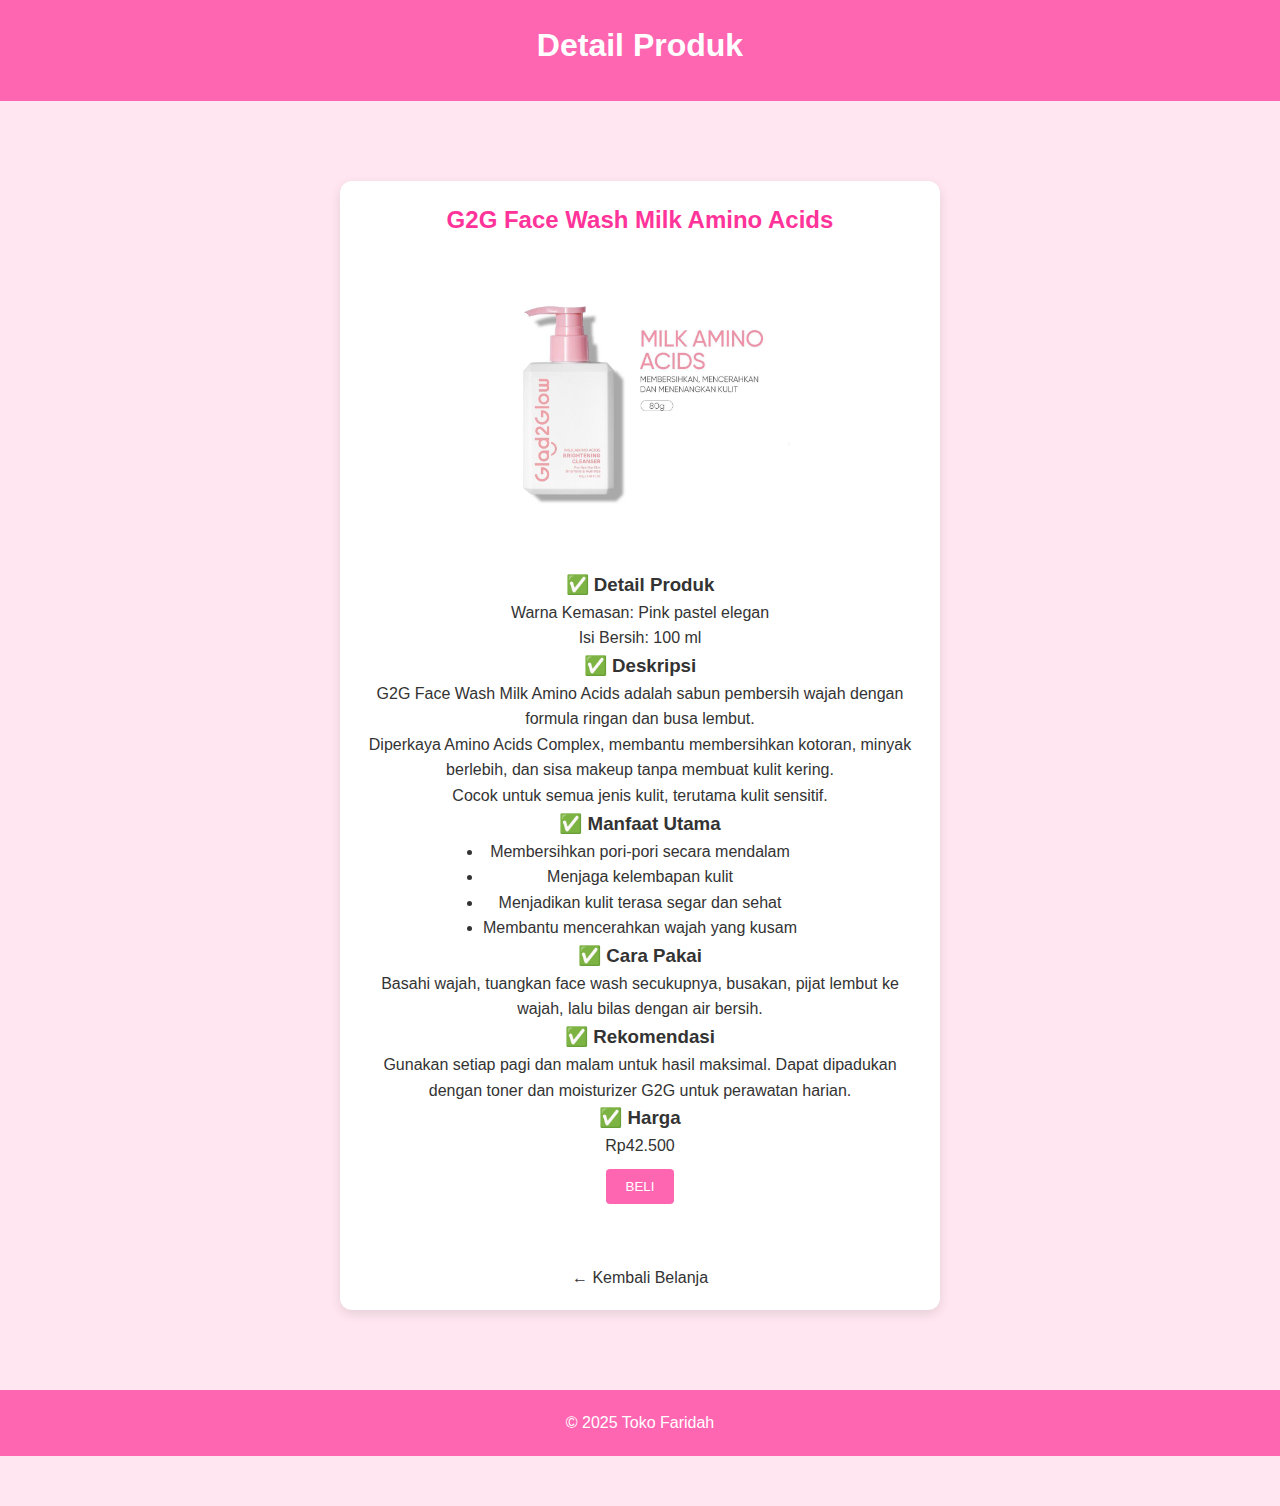
<file: produk/produk1.html>
<!DOCTYPE html>
<html lang="id">
<head>
  <meta charset="UTF-8" />
  <meta name="viewport" content="width=device-width, initial-scale=1.0"/>
  <title>Detail Produk - G2G Face Wash Milk Amino Acids</title>
  <link rel="stylesheet" href="../css/style.css">
</head>
<body>

  <header>
    <h1>Detail Produk</h1>
    <nav>
      <a href="../index.html#produk"></a>
    </nav>
  </header>

  <main>
    <section class="detail-produk">
      <h2>G2G Face Wash Milk Amino Acids</h2>
      <img src="../images/produk1.jpg" alt="G2G Face Wash" style="width:300px;">

      <h3>✅ Detail Produk</h3>
      <p> Warna Kemasan: Pink pastel elegan</p>
      <p> Isi Bersih: 100 ml</p>
       <h3>✅ Deskripsi</h3>
      <p>G2G Face Wash Milk Amino Acids adalah sabun pembersih wajah dengan formula ringan dan busa lembut.</p>
       <p> Diperkaya Amino Acids Complex, membantu membersihkan kotoran, minyak berlebih, dan sisa makeup tanpa membuat kulit kering.</p>
       <p>Cocok untuk semua jenis kulit, terutama kulit sensitif.</p>
      <h3>✅ Manfaat Utama</h3>
      <ul>
        <li>Membersihkan pori-pori secara mendalam</li>
        <li>Menjaga kelembapan kulit</li>
        <li>Menjadikan kulit terasa segar dan sehat</li>
        <li>Membantu mencerahkan wajah yang kusam</li>
      </ul>

      <h3>✅ Cara Pakai</h3>
      <p>Basahi wajah, tuangkan face wash secukupnya, busakan, pijat lembut ke wajah, lalu bilas dengan air bersih.</p>

      <h3>✅ Rekomendasi</h3>
      <p>Gunakan setiap pagi dan malam untuk hasil maksimal. Dapat dipadukan dengan toner dan moisturizer G2G untuk perawatan harian.

</p>

      <h3>✅ Harga</h3>
      <p>Rp42.500</p>

      <!-- ✅ Tombol Tambahkan ke Keranjang -->
      <button class ="btn-beli" onclick="tambahKeKeranjang('G2G Face Wash Milk Amino Acids', 42500)">BELI</button>

      <br><br>
      <a href="../index.html#produk" class="detail-link">← Kembali Belanja</a>
    </section>
  </main>

  <footer>
    <p>&copy; 2025 Toko Faridah</p>
  </footer>

  <!-- ✅ Link ke script.js utama -->
  <script src="../js/script.js"></script>
</body>
</html>
</file>
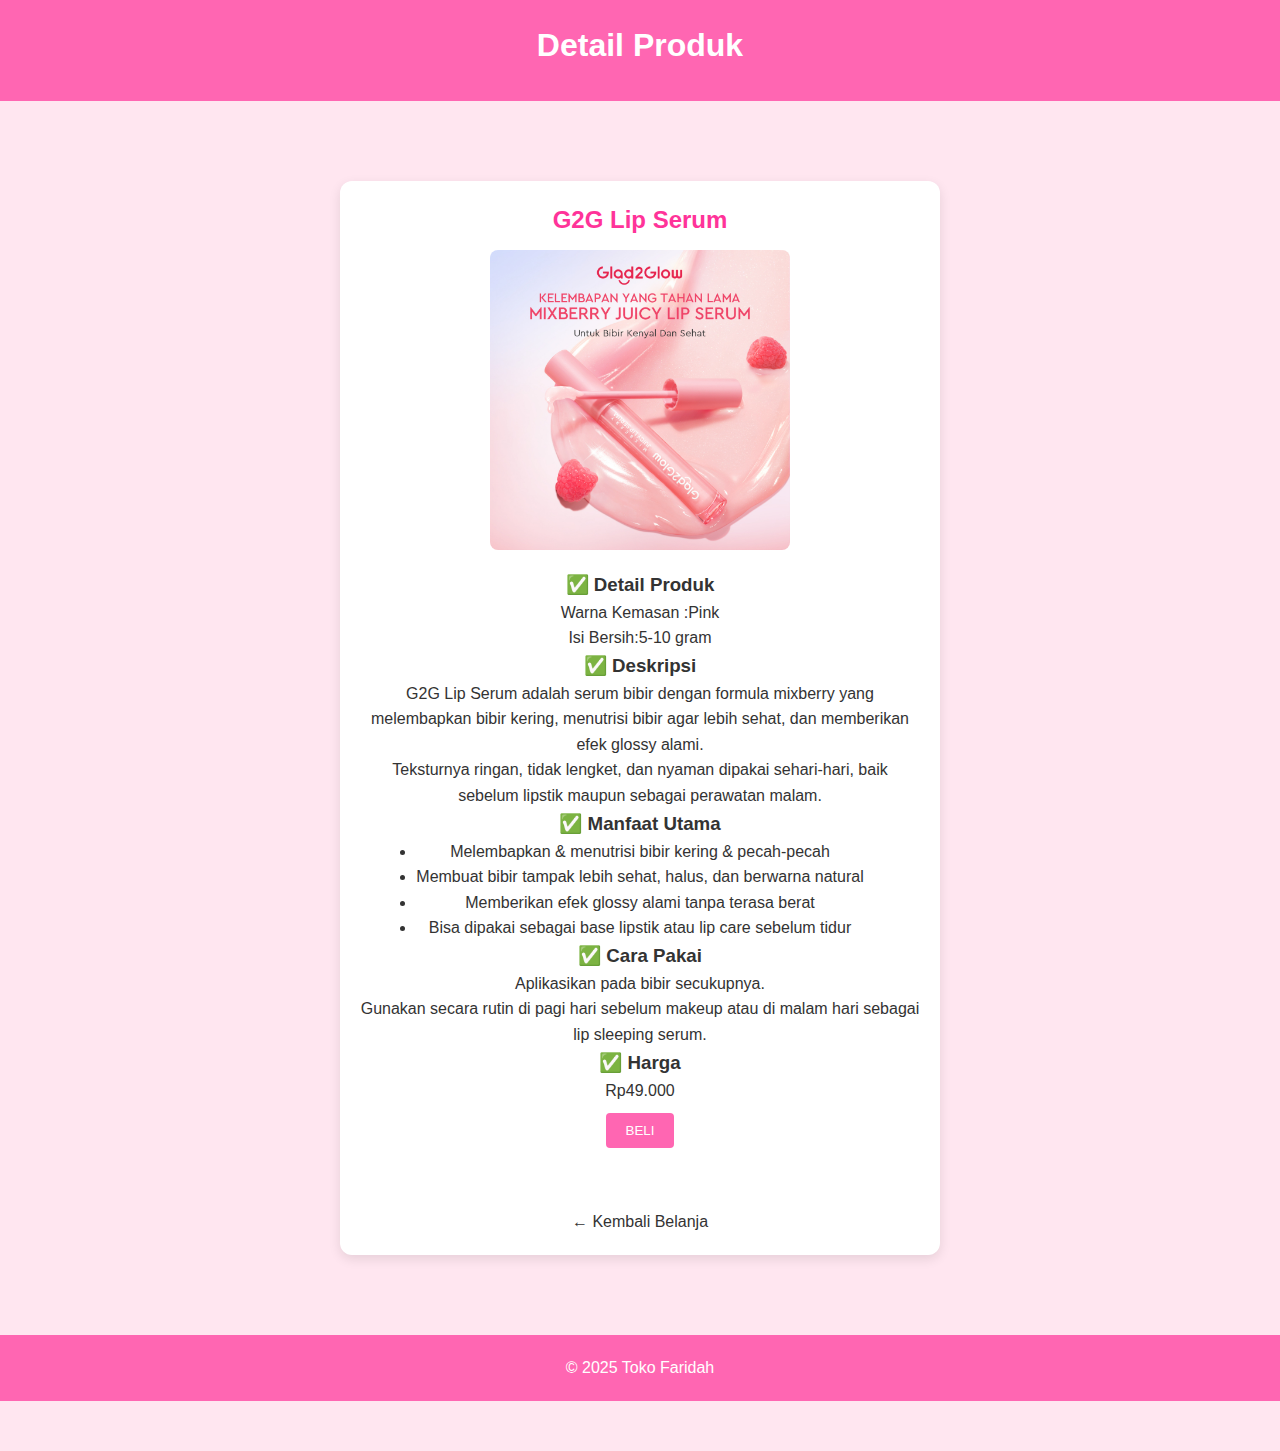
<file: produk/produk10.html>
<!DOCTYPE html>
<html lang="id">
<head>
  <meta charset="UTF-8" />
  <meta name="viewport" content="width=device-width, initial-scale=1.0"/>
  <title>Detail Produk - G2G Face Wash Milk Amino Acids</title>
  <link rel="stylesheet" href="../css/style.css">
</head>
<body>

  <header>
    <h1>Detail Produk</h1>
    <nav>
      <a href="../index.html#produk"></a>
    </nav>
  </header>

  <main>
    <section class="detail-produk">
      <h2>G2G Lip Serum</h2>
      <img src="../images/produk10.jpg" alt="G2G Lip Serum" style="width:300px;">

       <h3>✅ Detail Produk</h3>
       <p>Warna Kemasan :Pink</p>
      <p> Isi Bersih:5-10 gram</p>
       <h3>✅ Deskripsi</h3>
      <p>G2G Lip Serum adalah serum bibir dengan formula mixberry yang melembapkan bibir kering, menutrisi bibir agar lebih sehat, dan memberikan efek glossy alami.</p>
      <p>Teksturnya ringan, tidak lengket, dan nyaman dipakai sehari-hari, baik sebelum lipstik maupun sebagai perawatan malam.</p>
      </p>
       <h3>✅ Manfaat Utama</h3>
      <ul>
      <li>Melembapkan & menutrisi bibir kering & pecah-pecah</li>
      <li>Membuat bibir tampak lebih sehat, halus, dan berwarna natural</li>
      <li>Memberikan efek glossy alami tanpa terasa berat</li>
      <li>Bisa dipakai sebagai base lipstik atau lip care sebelum tidur</li>
      </ul>

       <h3>✅ Cara Pakai</h3>
      <p>Aplikasikan pada bibir secukupnya.</p>
      <p>Gunakan secara rutin di pagi hari sebelum makeup atau di malam hari sebagai lip sleeping serum.</p>
      </p>

       <h3>✅ Harga</h3>
      <p>Rp49.000</p>

      <!-- ✅ Tombol Tambahkan ke Keranjang -->
      <button onclick="tambahKeKeranjang('G2G Lip Serum', 49000)">BELI</button>

      <br><br>
      <a href="../index.html#produk" class="detail-link">← Kembali Belanja</a>
    </section>
  </main>

  <footer>
    <p>&copy; 2025 Toko Faridah</p>
  </footer>

  <!-- ✅ Link ke script.js utama -->
  <script src="../js/script.js"></script>
</body>
</html>
</file>
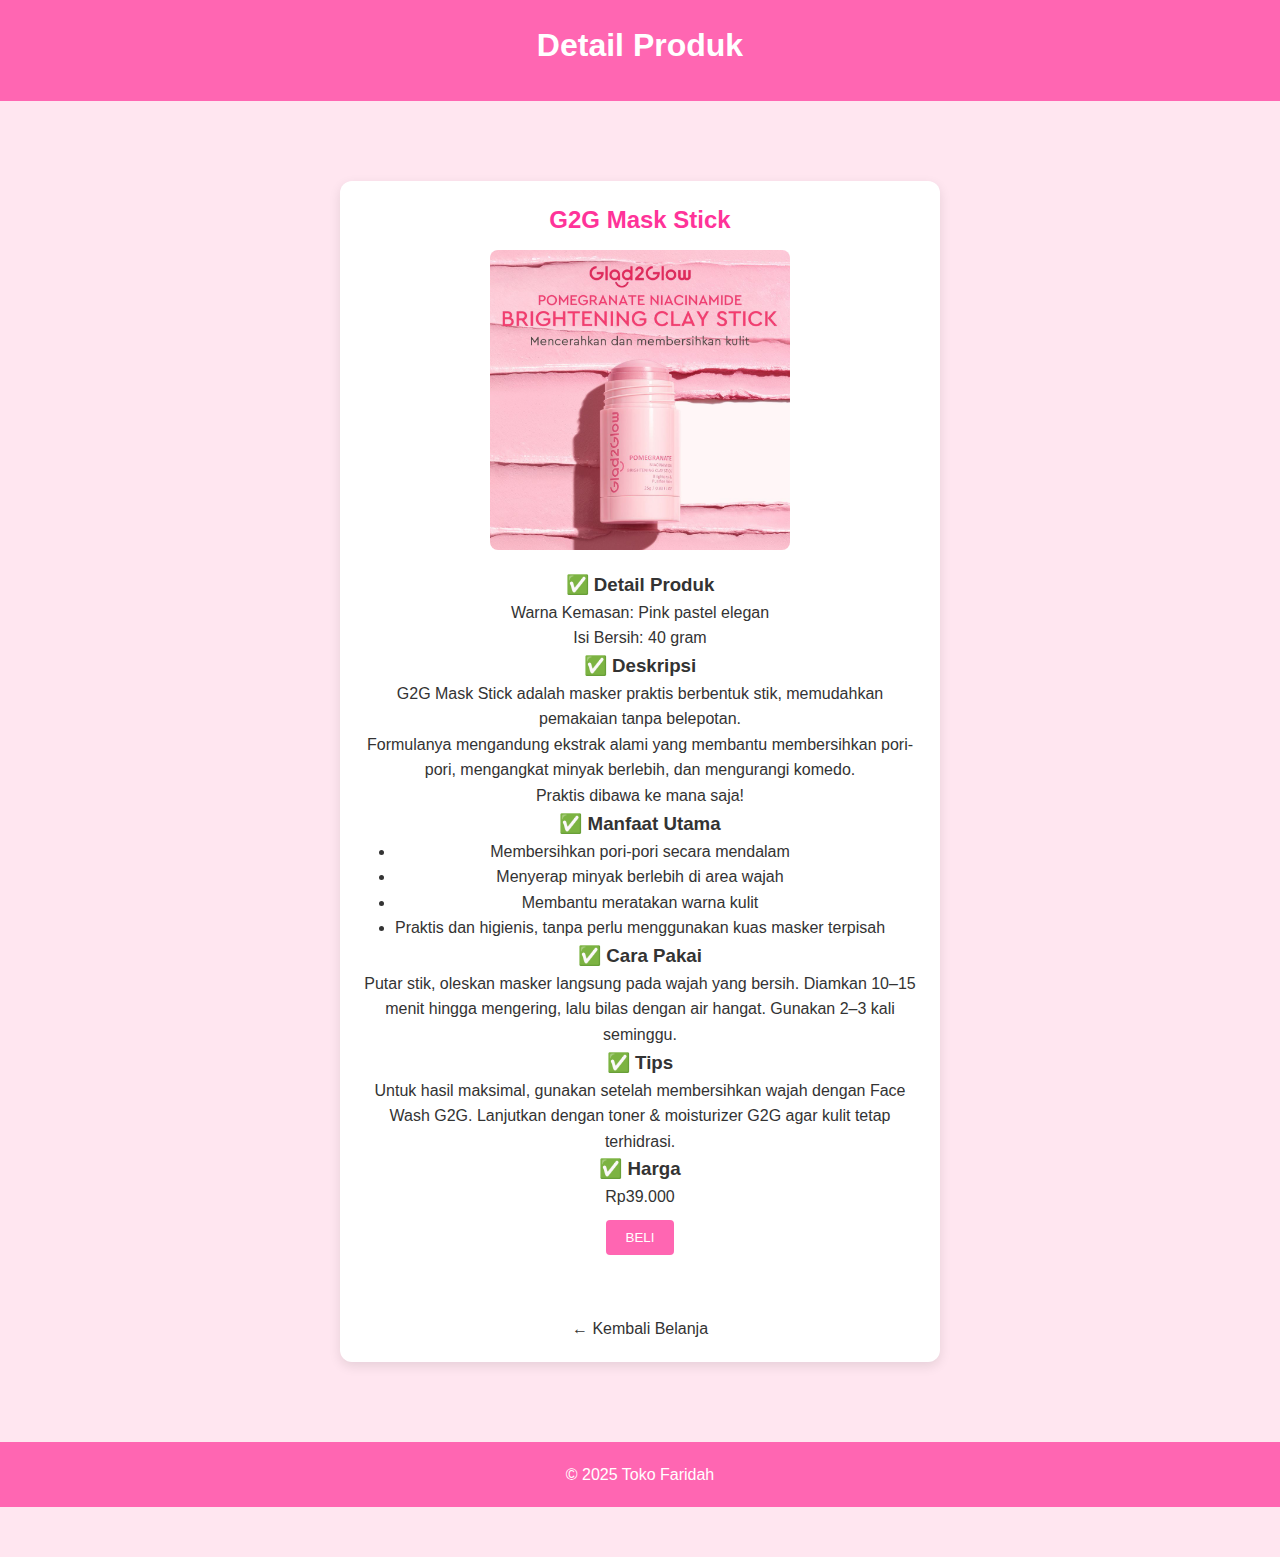
<file: produk/produk2.html>
<!DOCTYPE html>
<html lang="id">
<head>
  <meta charset="UTF-8" />
  <meta name="viewport" content="width=device-width, initial-scale=1.0"/>
  <title>Detail Produk - G2G Face Wash Milk Amino Acids</title>
  <link rel="stylesheet" href="../css/style.css">
</head>
<body>

  <header>
    <h1>Detail Produk</h1>
    <nav>
      <a href="../index.html#produk"></a>
    </nav>
  </header>

  <main>
    <section class="detail-produk">
      <h2>G2G Mask Stick</h2>
      <img src="../images/produk2.jpg" alt="G2G Mask Stick" style="width:300px;">

       <h3>✅ Detail Produk</h3>
      <p> Warna Kemasan: Pink pastel elegan</p>
      <p> Isi Bersih: 40 gram</p>
       <h3>✅ Deskripsi</h3>
      <p>G2G Mask Stick adalah masker praktis berbentuk stik, memudahkan pemakaian tanpa belepotan. </p>
      <p>Formulanya mengandung ekstrak alami yang membantu membersihkan pori-pori, mengangkat minyak berlebih, dan mengurangi komedo.</p>
      <p>Praktis dibawa ke mana saja!</p>
       <h3>✅ Manfaat Utama</h3>
      <ul>
        <li>Membersihkan pori-pori secara mendalam</li>
        <li>Menyerap minyak berlebih di area wajah</li>
        <li>Membantu meratakan warna kulit</li>
        <li>Praktis dan higienis, tanpa perlu menggunakan kuas masker terpisah</li>
      </ul>

       <h3>✅ Cara Pakai</h3>
      <p>Putar stik, oleskan masker langsung pada wajah yang bersih. Diamkan 10–15 menit hingga mengering, lalu bilas dengan air hangat. Gunakan 2–3 kali seminggu.</p>

       <h3>✅ Tips</h3>
      <p>Untuk hasil maksimal, gunakan setelah membersihkan wajah dengan Face Wash G2G. Lanjutkan dengan toner & moisturizer G2G agar kulit tetap terhidrasi.</p>

       <h3>✅ Harga</h3>
      <p>Rp39.000</p>

      <!-- ✅ Tombol Tambahkan ke Keranjang -->
      <button onclick="tambahKeKeranjang('G2G Face Wash Milk Amino Acids', 39000)">BELI</button>

      <br><br>
      <a href="../index.html#produk" class="detail-link">← Kembali Belanja</a>
    </section>
  </main>

  <footer>
    <p>&copy; 2025 Toko Faridah</p>
  </footer>

  <!-- ✅ Link ke script.js utama -->
  <script src="../js/script.js"></script>
</body>
</html>
</file>
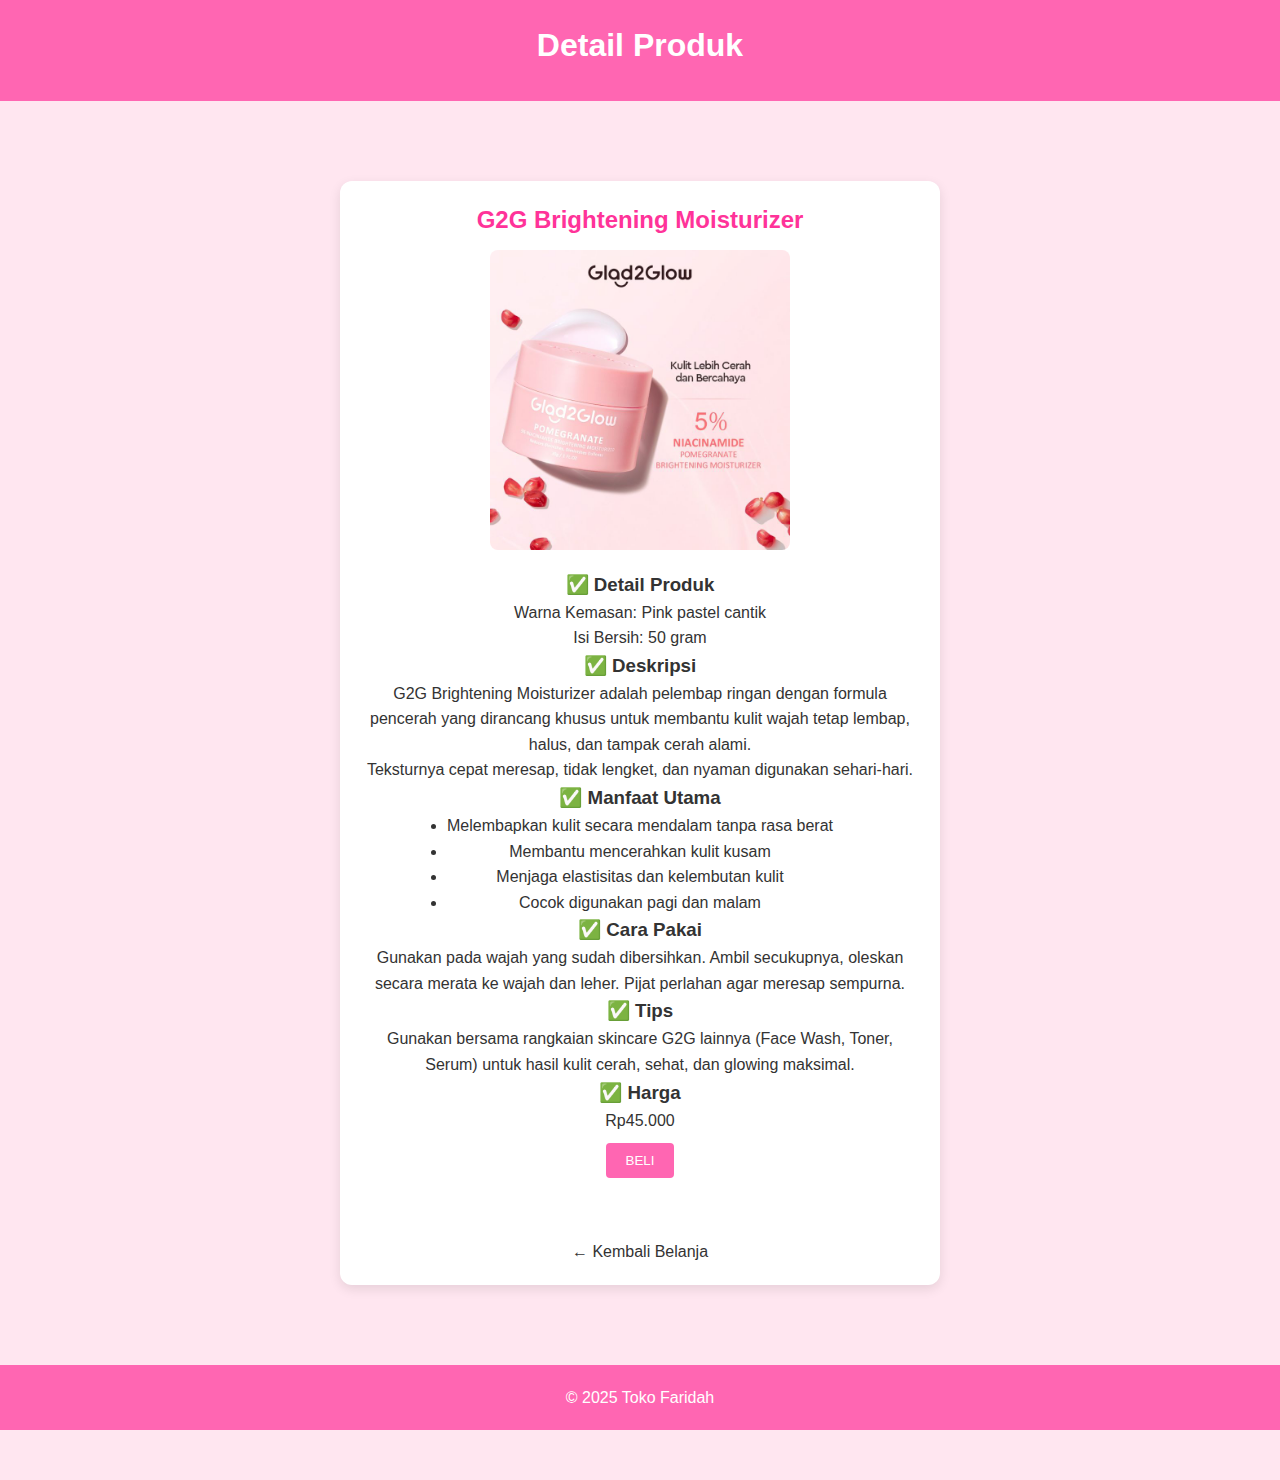
<file: produk/produk3.html>
<!DOCTYPE html>
<html lang="id">
<head>
  <meta charset="UTF-8" />
  <meta name="viewport" content="width=device-width, initial-scale=1.0"/>
  <title>Detail Produk - G2G Face Wash Milk Amino Acids</title>
  <link rel="stylesheet" href="../css/style.css">
</head>
<body>

  <header>
    <h1>Detail Produk</h1>
    <nav>
      <a href="../index.html#produk"></a>
    </nav>
  </header>

  <main>
    <section class="detail-produk">
      <h2>G2G Brightening Moisturizer</h2>
      <img src="../images/produk3.jpg" alt="G2G Brightening Moisturizer" style="width:300px;">

       <h3>✅ Detail Produk</h3>
      <p> Warna Kemasan: Pink pastel cantik</p>
      <p> Isi Bersih: 50 gram</p>
       <h3>✅ Deskripsi</h3>
      <p>G2G Brightening Moisturizer adalah pelembap ringan dengan formula pencerah yang dirancang khusus untuk membantu kulit wajah tetap lembap, halus, dan tampak cerah alami. </p>
      <p> Teksturnya cepat meresap, tidak lengket, dan nyaman digunakan sehari-hari.</p>
       <h3>✅ Manfaat Utama</h3>
      <ul>
       <li>Melembapkan kulit secara mendalam tanpa rasa berat</li>
       <li>Membantu mencerahkan kulit kusam</li>
       <li>Menjaga elastisitas dan kelembutan kulit</li>
       <li>Cocok digunakan pagi dan malam</li>
      </ul>

        <h3>✅ Cara Pakai</h3>
       <p>Gunakan pada wajah yang sudah dibersihkan. Ambil secukupnya, oleskan secara merata ke wajah dan leher. Pijat perlahan agar meresap sempurna.</p>

        <h3>✅ Tips</h3>
       <p>Gunakan bersama rangkaian skincare G2G lainnya (Face Wash, Toner, Serum) untuk hasil kulit cerah, sehat, dan glowing maksimal.</p>

        <h3>✅ Harga</h3>
      <p>Rp45.000</p>

      <!-- ✅ Tombol Tambahkan ke Keranjang -->
      <button onclick="tambahKeKeranjang('G2G Brightening Moisturizer', 45000)">BELI</button>

      <br><br>
      <a href="../index.html#produk" class="detail-link">← Kembali Belanja</a>
    </section>
  </main>

  <footer>
    <p>&copy; 2025 Toko Faridah</p>
  </footer>

  <!-- ✅ Link ke script.js utama -->
  <script src="../js/script.js"></script>
</body>
</html>
</file>
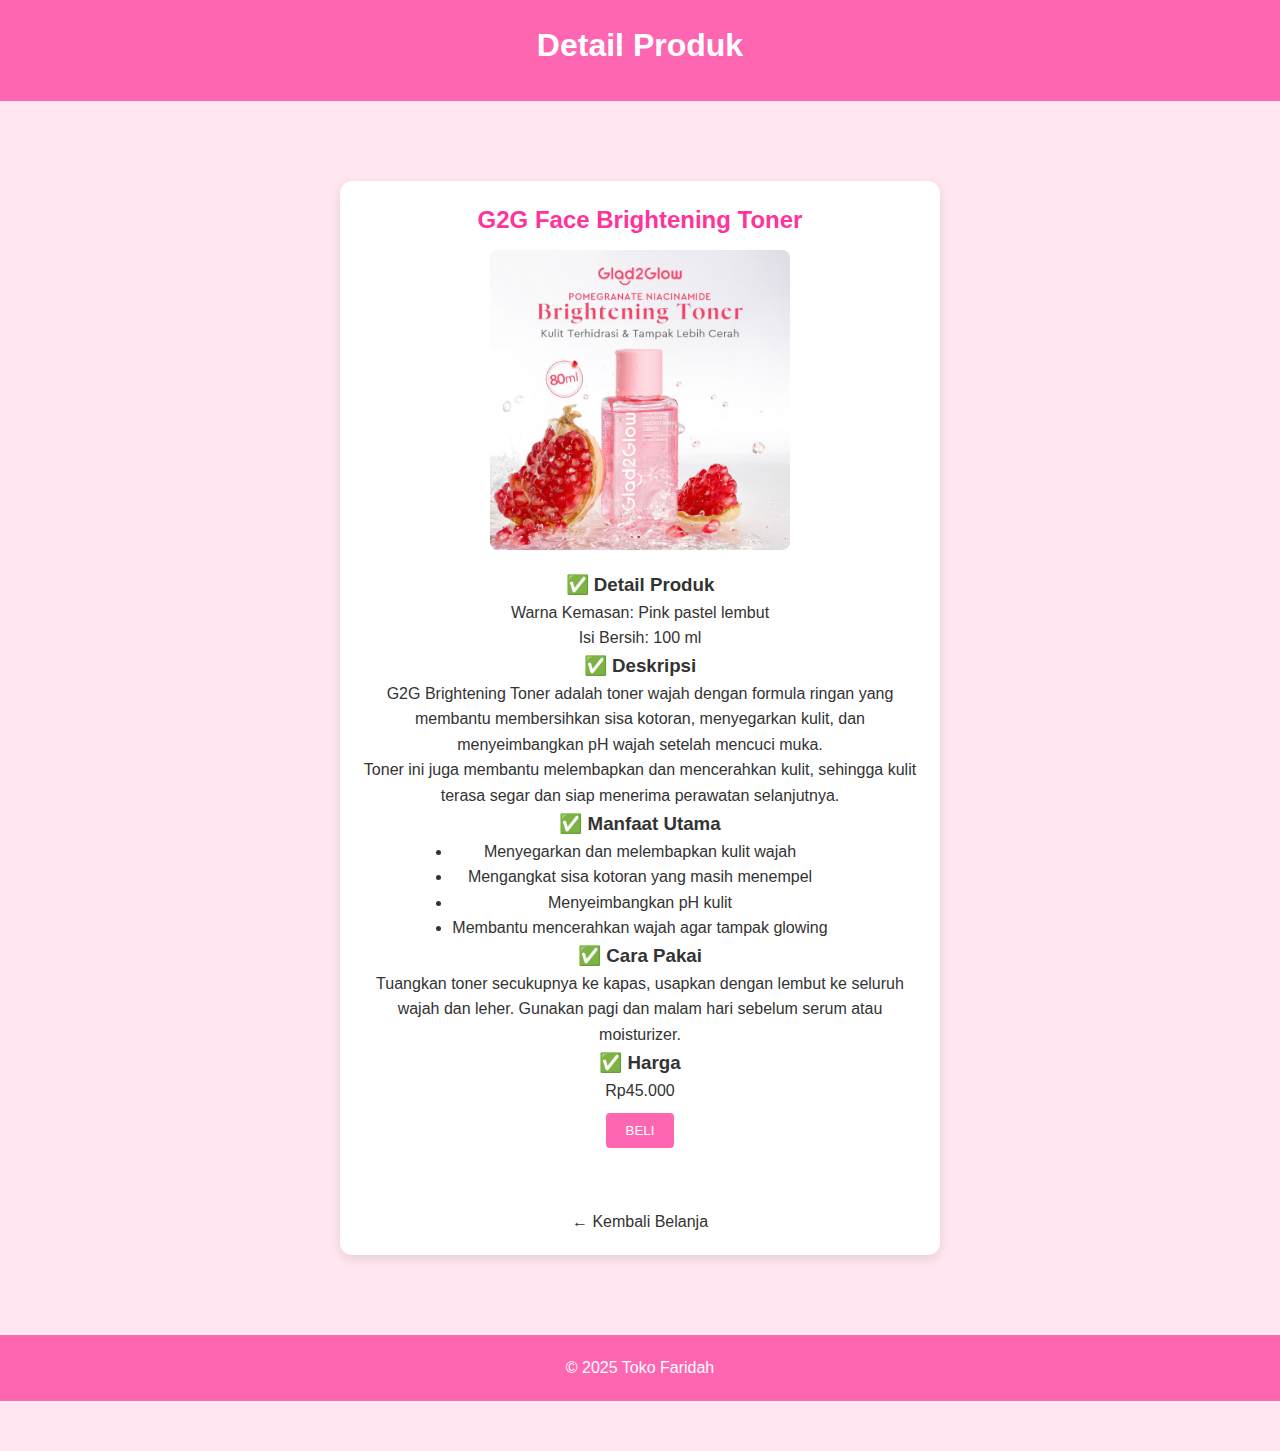
<file: produk/produk4.html>
<!DOCTYPE html>
<html lang="id">
<head>
  <meta charset="UTF-8" />
  <meta name="viewport" content="width=device-width, initial-scale=1.0"/>
  <title>Detail Produk - G2G Face Wash Milk Amino Acids</title>
  <link rel="stylesheet" href="../css/style.css">
</head>
<body>

  <header>
    <h1>Detail Produk</h1>
    <nav>
      <a href="../index.html#produk"></a>
    </nav>
  </header>

  <main>
    <section class="detail-produk">
      <h2>G2G Face Brightening Toner</h2>
      <img src="../images/produk4.jpg" alt="G2G Brightening Toner" style="width:300px;">

       <h3>✅ Detail Produk</h3>
      <p> Warna Kemasan: Pink pastel lembut</p>
      <p> Isi Bersih: 100 ml</p>
       <h3>✅ Deskripsi</h3>
      <p>G2G Brightening Toner adalah toner wajah dengan formula ringan yang membantu membersihkan sisa kotoran, menyegarkan kulit, dan menyeimbangkan pH wajah setelah mencuci muka.</p>
      <p> Toner ini juga membantu melembapkan dan mencerahkan kulit, sehingga kulit terasa segar dan siap menerima perawatan selanjutnya.</p>
       <h3>✅ Manfaat Utama</h3>
      <ul>
      <li>Menyegarkan dan melembapkan kulit wajah</li>
      <li>Mengangkat sisa kotoran yang masih menempel</li>
      <li>Menyeimbangkan pH kulit</li>
      <li>Membantu mencerahkan wajah agar tampak glowing</li>
      </ul>

        <h3>✅ Cara Pakai</h3>
      <p>Tuangkan toner secukupnya ke kapas, usapkan dengan lembut ke seluruh wajah dan leher. Gunakan pagi dan malam hari sebelum serum atau moisturizer.</p>
      </p>

        <h3>✅ Harga</h3>
      <p>Rp45.000</p>

      <!-- ✅ Tombol Tambahkan ke Keranjang -->
      <button onclick="tambahKeKeranjang('G2G Brightening Toner', 45000)">BELI</button>

      <br><br>
      <a href="../index.html#produk" class="detail-link">← Kembali Belanja</a>
    </section>
  </main>

  <footer>
    <p>&copy; 2025 Toko Faridah</p>
  </footer>

  <!-- ✅ Link ke script.js utama -->
  <script src="../js/script.js"></script>
</body>
</html>
</file>
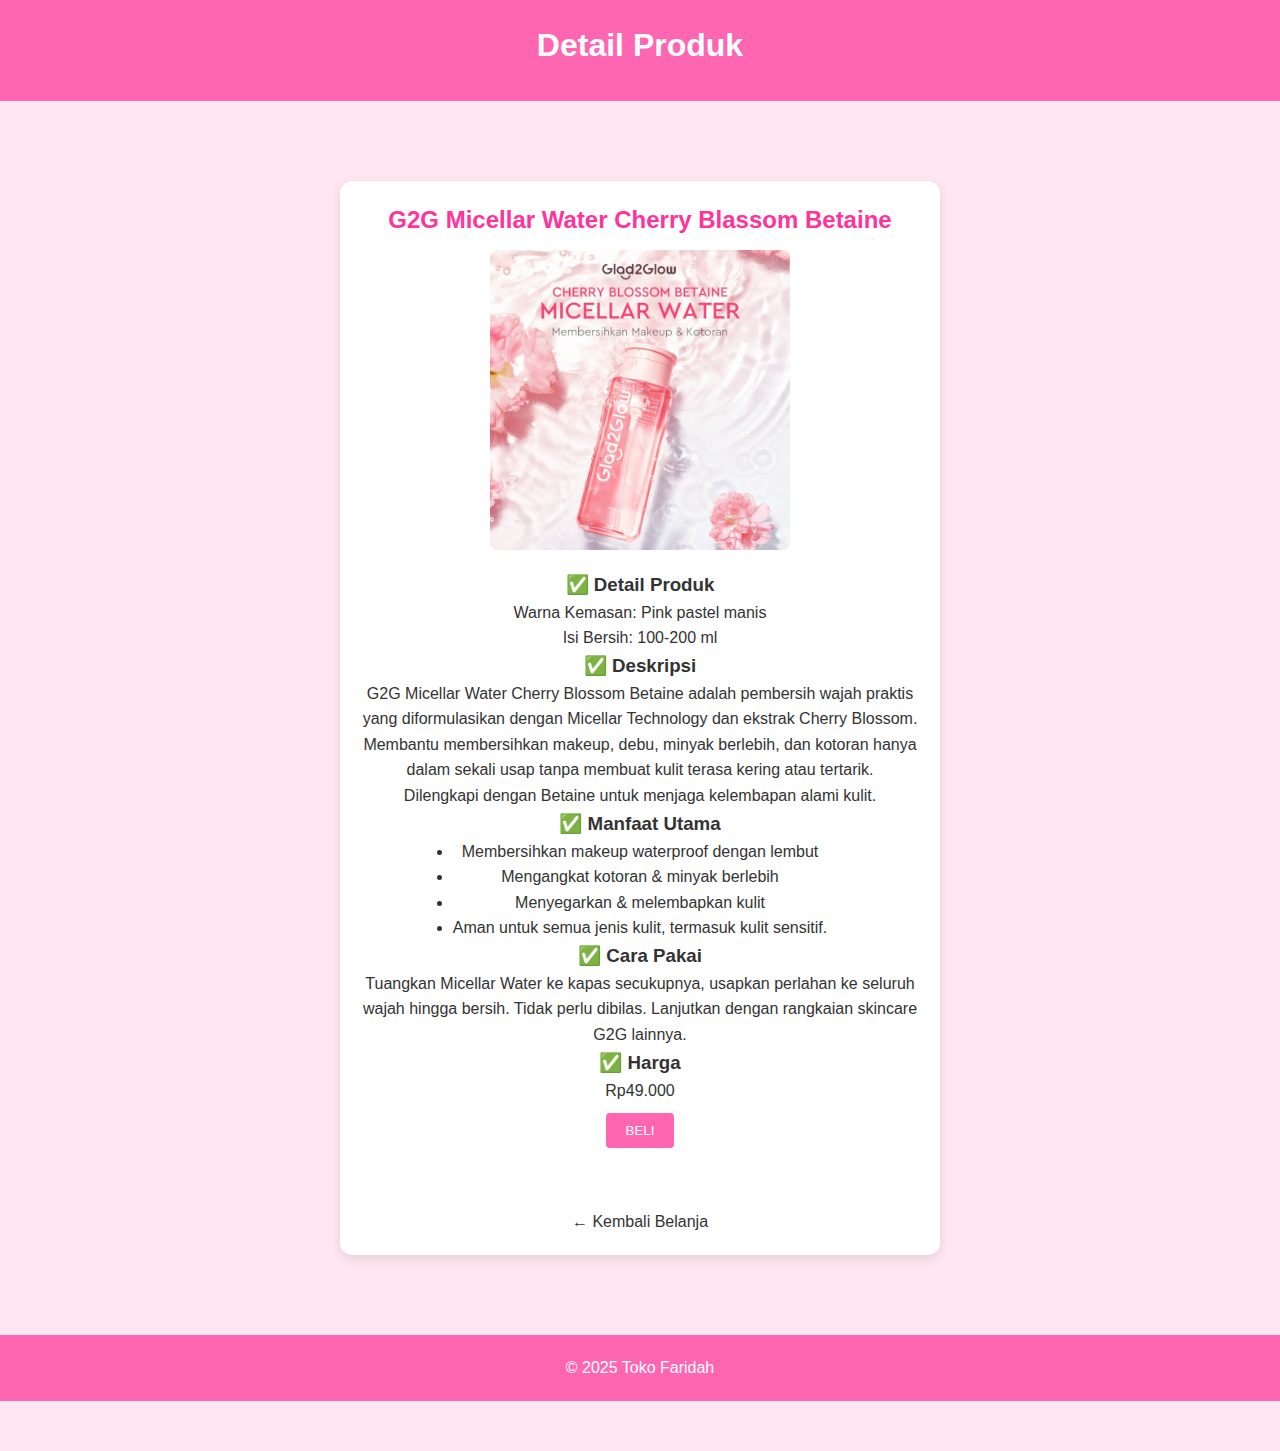
<file: produk/produk5.html>
<!DOCTYPE html>
<html lang="id">
<head>
  <meta charset="UTF-8" />
  <meta name="viewport" content="width=device-width, initial-scale=1.0"/>
  <title>Detail Produk - G2G Face Wash Milk Amino Acids</title>
  <link rel="stylesheet" href="../css/style.css">
</head>
<body>

  <header>
    <h1>Detail Produk</h1>
    <nav>
      <a href="../index.html#produk"></a>
    </nav>
  </header>

  <main>
    <section class="detail-produk">
      <h2>G2G Micellar Water Cherry Blassom Betaine</h2>
      <img src="../images/produk5.jpg" alt="G2G Micellar Water Cherry Blassom Betaine" style="width:300px;">

       <h3>✅ Detail Produk</h3>
      <p> Warna Kemasan: Pink pastel manis</p>
      <p> Isi Bersih: 100-200 ml</p>
       <h3>✅ Deskripsi</h3>
      <p>G2G Micellar Water Cherry Blossom Betaine adalah pembersih wajah praktis yang diformulasikan dengan Micellar Technology dan ekstrak Cherry Blossom. </p>
      <p>Membantu membersihkan makeup, debu, minyak berlebih, dan kotoran hanya dalam sekali usap tanpa membuat kulit terasa kering atau tertarik.
      <p> Dilengkapi dengan Betaine untuk menjaga kelembapan alami kulit.</p>
      </p>
       <h3>✅ Manfaat Utama</h3>
      <ul>
      <li>Membersihkan makeup waterproof dengan lembut</li>
      <li>Mengangkat kotoran & minyak berlebih</li>
      <li>Menyegarkan & melembapkan kulit</li>
      <li>Aman untuk semua jenis kulit, termasuk kulit sensitif.</li>
      </ul>

       <h3>✅ Cara Pakai</h3>
      <p>Tuangkan Micellar Water ke kapas secukupnya, usapkan perlahan ke seluruh wajah hingga bersih. Tidak perlu dibilas. Lanjutkan dengan rangkaian skincare G2G lainnya.</p>
      </p>

       <h3>✅ Harga</h3>
      <p>Rp49.000</p>

      <!-- ✅ Tombol Tambahkan ke Keranjang -->
      <button onclick="tambahKeKeranjang('G2G Micellar Water Cherry Blassom Betaine', 49000)">BELI</button>

      <br><br>
      <a href="../index.html#produk" class="detail-link">← Kembali Belanja</a>
    </section>
  </main>

  <footer>
    <p>&copy; 2025 Toko Faridah</p>
  </footer>

  <!-- ✅ Link ke script.js utama -->
  <script src="../js/script.js"></script>
</body>
</html>
</file>
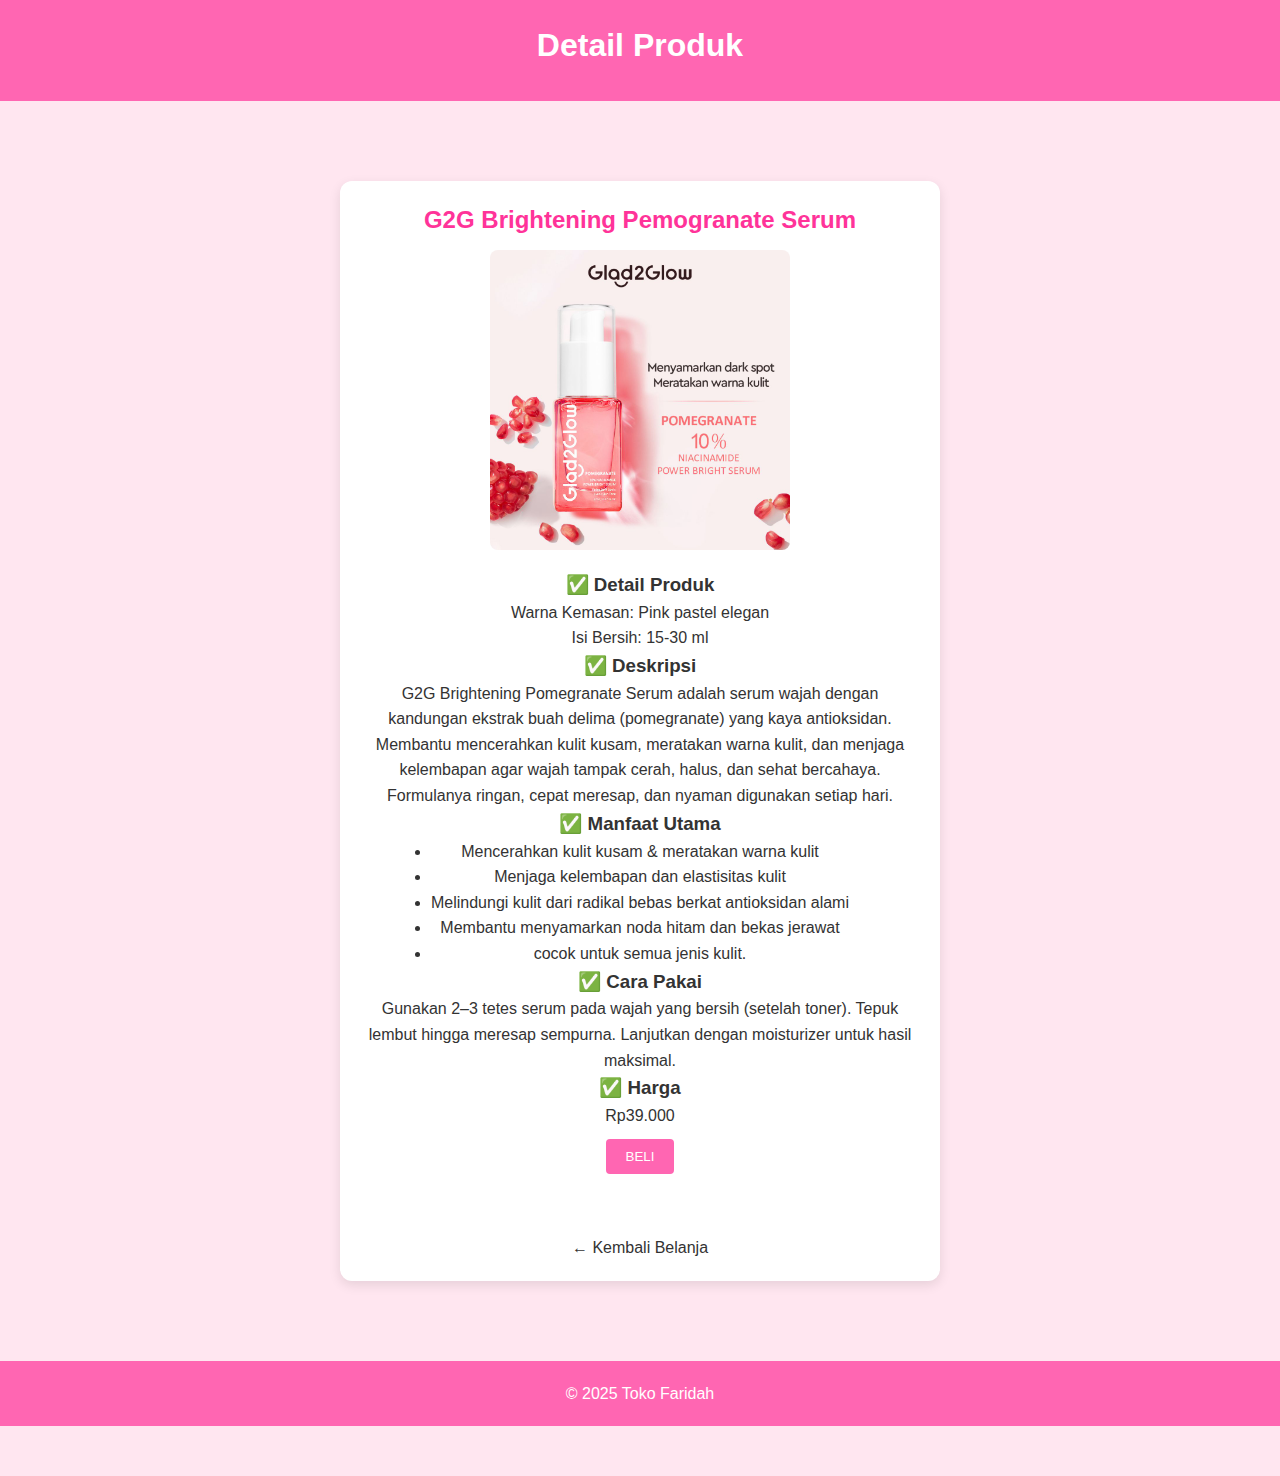
<file: produk/produk6.html>
<!DOCTYPE html>
<html lang="id">
<head>
  <meta charset="UTF-8" />
  <meta name="viewport" content="width=device-width, initial-scale=1.0"/>
  <title>Detail Produk - G2G Face Wash Milk Amino Acids</title>
  <link rel="stylesheet" href="../css/style.css">
</head>
<body>

  <header>
    <h1>Detail Produk</h1>
    <nav>
      <a href="../index.html#produk"></a>
    </nav>
  </header>

  <main>
    <section class="detail-produk">
      <h2>G2G Brightening Pemogranate Serum</h2>
      <img src="../images/produk6.jpg" alt="G2G Brightening Pemogranate Serum" style="width:300px;">

       <h3>✅ Detail Produk</h3>
      <p> Warna Kemasan: Pink pastel elegan</p>
      <p> Isi Bersih: 15-30 ml</p>
       <h3>✅ Deskripsi</h3>
      <p>G2G Brightening Pomegranate Serum adalah serum wajah dengan kandungan ekstrak buah delima (pomegranate) yang kaya antioksidan.</p>
      <p>Membantu mencerahkan kulit kusam, meratakan warna kulit, dan menjaga kelembapan agar wajah tampak cerah, halus, dan sehat bercahaya.</p>
      <p>Formulanya ringan, cepat meresap, dan nyaman digunakan setiap hari.</p>
      </p>
       <h3>✅ Manfaat Utama</h3>
      <ul>
      <li>Mencerahkan kulit kusam & meratakan warna kulit</li>
      <li>Menjaga kelembapan dan elastisitas kulit</li>
      <li>Melindungi kulit dari radikal bebas berkat antioksidan alami</li>
      <li>Membantu menyamarkan noda hitam dan bekas jerawat</li>
      <li>cocok untuk semua jenis kulit.</li>
      </ul>

       <h3>✅ Cara Pakai</h3>
      <p>Gunakan 2–3 tetes serum pada wajah yang bersih (setelah toner). Tepuk lembut hingga meresap sempurna. Lanjutkan dengan moisturizer untuk hasil maksimal.</p>
      </p>

       <h3>✅ Harga</h3>
      <p>Rp39.000</p>

      <!-- ✅ Tombol Tambahkan ke Keranjang -->
      <button onclick="tambahKeKeranjang('G2G Brightening Pemogranate Serum', 39000)">BELI</button>

      <br><br>
      <a href="../index.html#produk" class="detail-link">← Kembali Belanja</a>
    </section>
  </main>

  <footer>
    <p>&copy; 2025 Toko Faridah</p>
  </footer>

  <!-- ✅ Link ke script.js utama -->
  <script src="../js/script.js"></script>
</body>
</html>
</file>
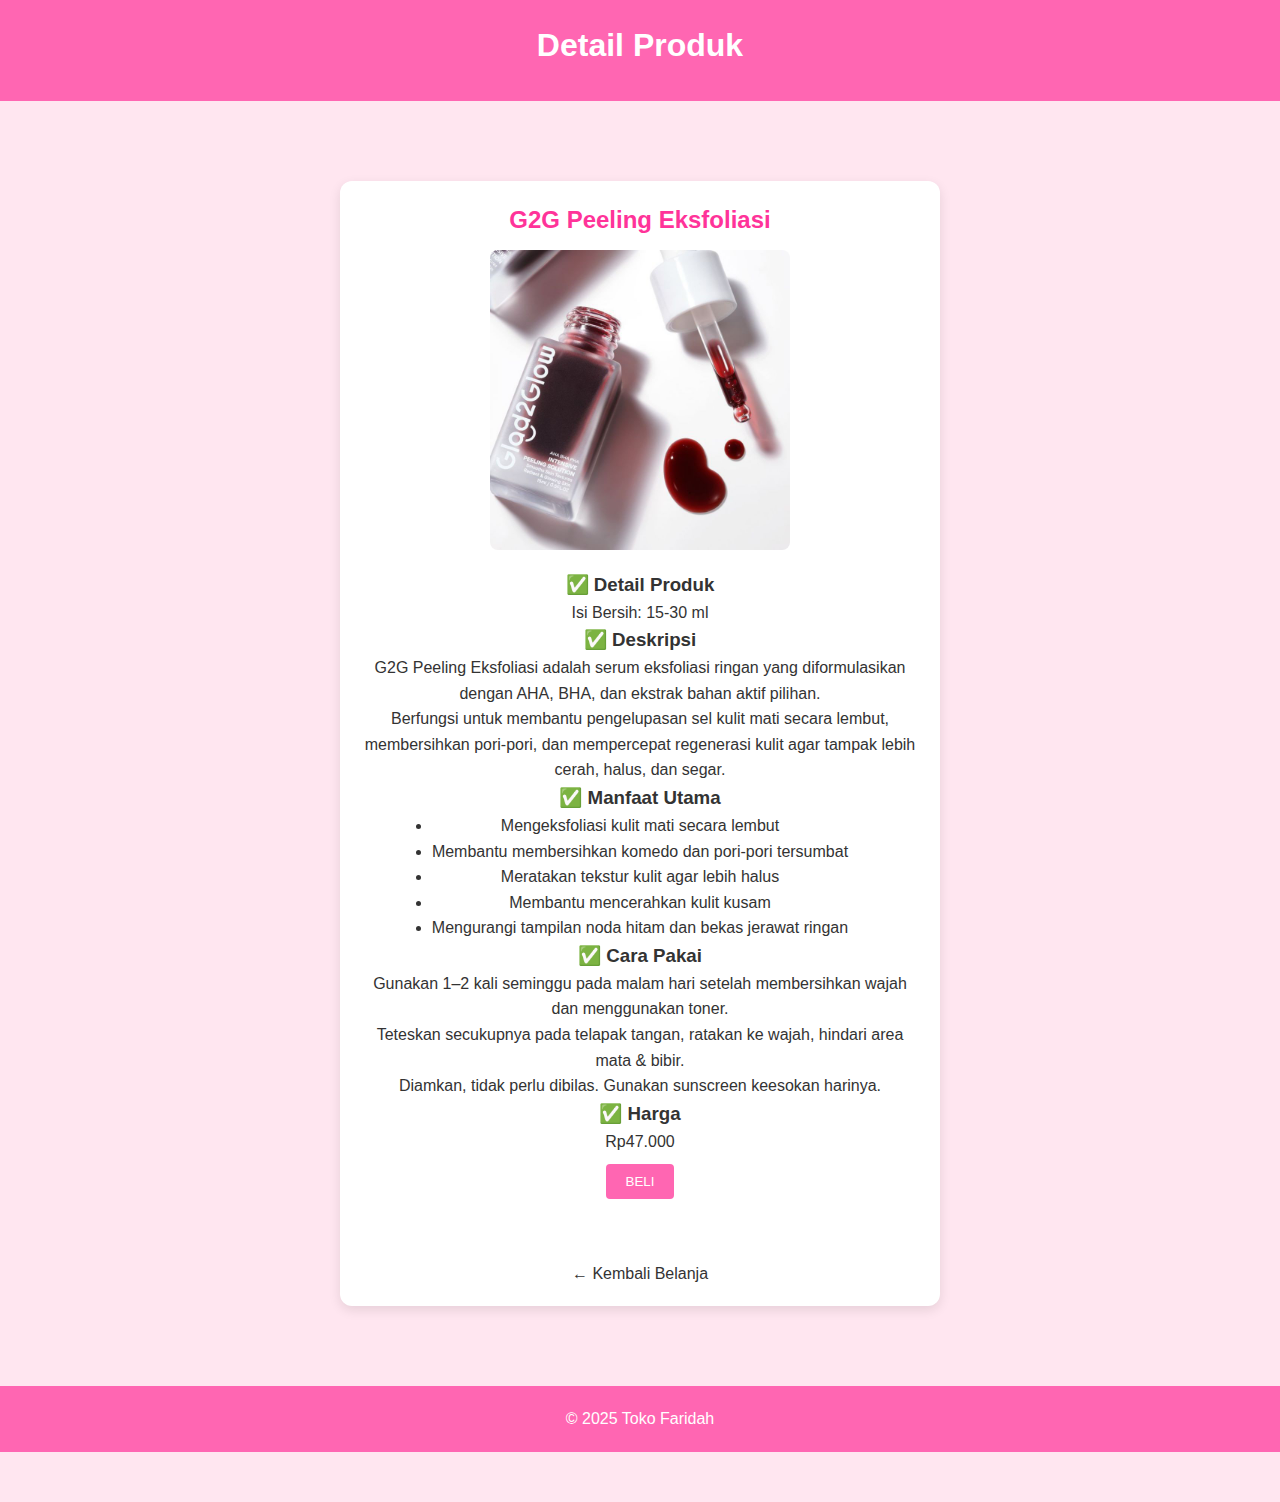
<file: produk/produk7.html>
<!DOCTYPE html>
<html lang="id">
<head>
  <meta charset="UTF-8" />
  <meta name="viewport" content="width=device-width, initial-scale=1.0"/>
  <title>Detail Produk - G2G Face Wash Milk Amino Acids</title>
  <link rel="stylesheet" href="../css/style.css">
</head>
<body>

  <header>
    <h1>Detail Produk</h1>
    <nav>
      <a href="../index.html#produk"></a>
    </nav>
  </header>

  <main>
    <section class="detail-produk">
      <h2>G2G Peeling Eksfoliasi</h2>
      <img src="../images/produk7.jpg" alt="G2G Peeling Ekspoliasi" style="width:300px;">

       <h3>✅ Detail Produk</h3>
      <p> Isi Bersih: 15-30 ml</p>
       <h3>✅ Deskripsi</h3>
      <p>G2G Peeling  Eksfoliasi adalah serum eksfoliasi ringan yang diformulasikan dengan AHA, BHA, dan ekstrak bahan aktif pilihan.</p>
      <p> Berfungsi untuk membantu pengelupasan sel kulit mati secara lembut, membersihkan pori-pori, dan mempercepat regenerasi kulit agar tampak lebih cerah, halus, dan segar.</p>
      </p>
       <h3>✅ Manfaat Utama</h3>
      <ul>
      <li>Mengeksfoliasi kulit mati secara lembut</li>
      <li>Membantu membersihkan komedo dan pori-pori tersumbat</li>
      <li>Meratakan tekstur kulit agar lebih halus</li>
      <li>Membantu mencerahkan kulit kusam</li>
      <li>Mengurangi tampilan noda hitam dan bekas jerawat ringan</li>
      </ul>

       <h3>✅ Cara Pakai</h3>
      <p>Gunakan 1–2 kali seminggu pada malam hari setelah membersihkan wajah dan menggunakan toner.</p>
      <p> Teteskan secukupnya pada telapak tangan, ratakan ke wajah, hindari area mata & bibir.</p>
      <p>Diamkan, tidak perlu dibilas. Gunakan sunscreen keesokan harinya.</p>
      </p>

       <h3>✅ Harga</h3>
      <p>Rp47.000</p>

      <!-- ✅ Tombol Tambahkan ke Keranjang -->
      <button onclick="tambahKeKeranjang('G2G Peeling Ekspoliasi', 47000)">BELI</button>

      <br><br>
      <a href="../index.html#produk" class="detail-link">← Kembali Belanja</a>
    </section>
  </main>

  <footer>
    <p>&copy; 2025 Toko Faridah</p>
  </footer>

  <!-- ✅ Link ke script.js utama -->
  <script src="../js/script.js"></script>
</body>
</html>
</file>
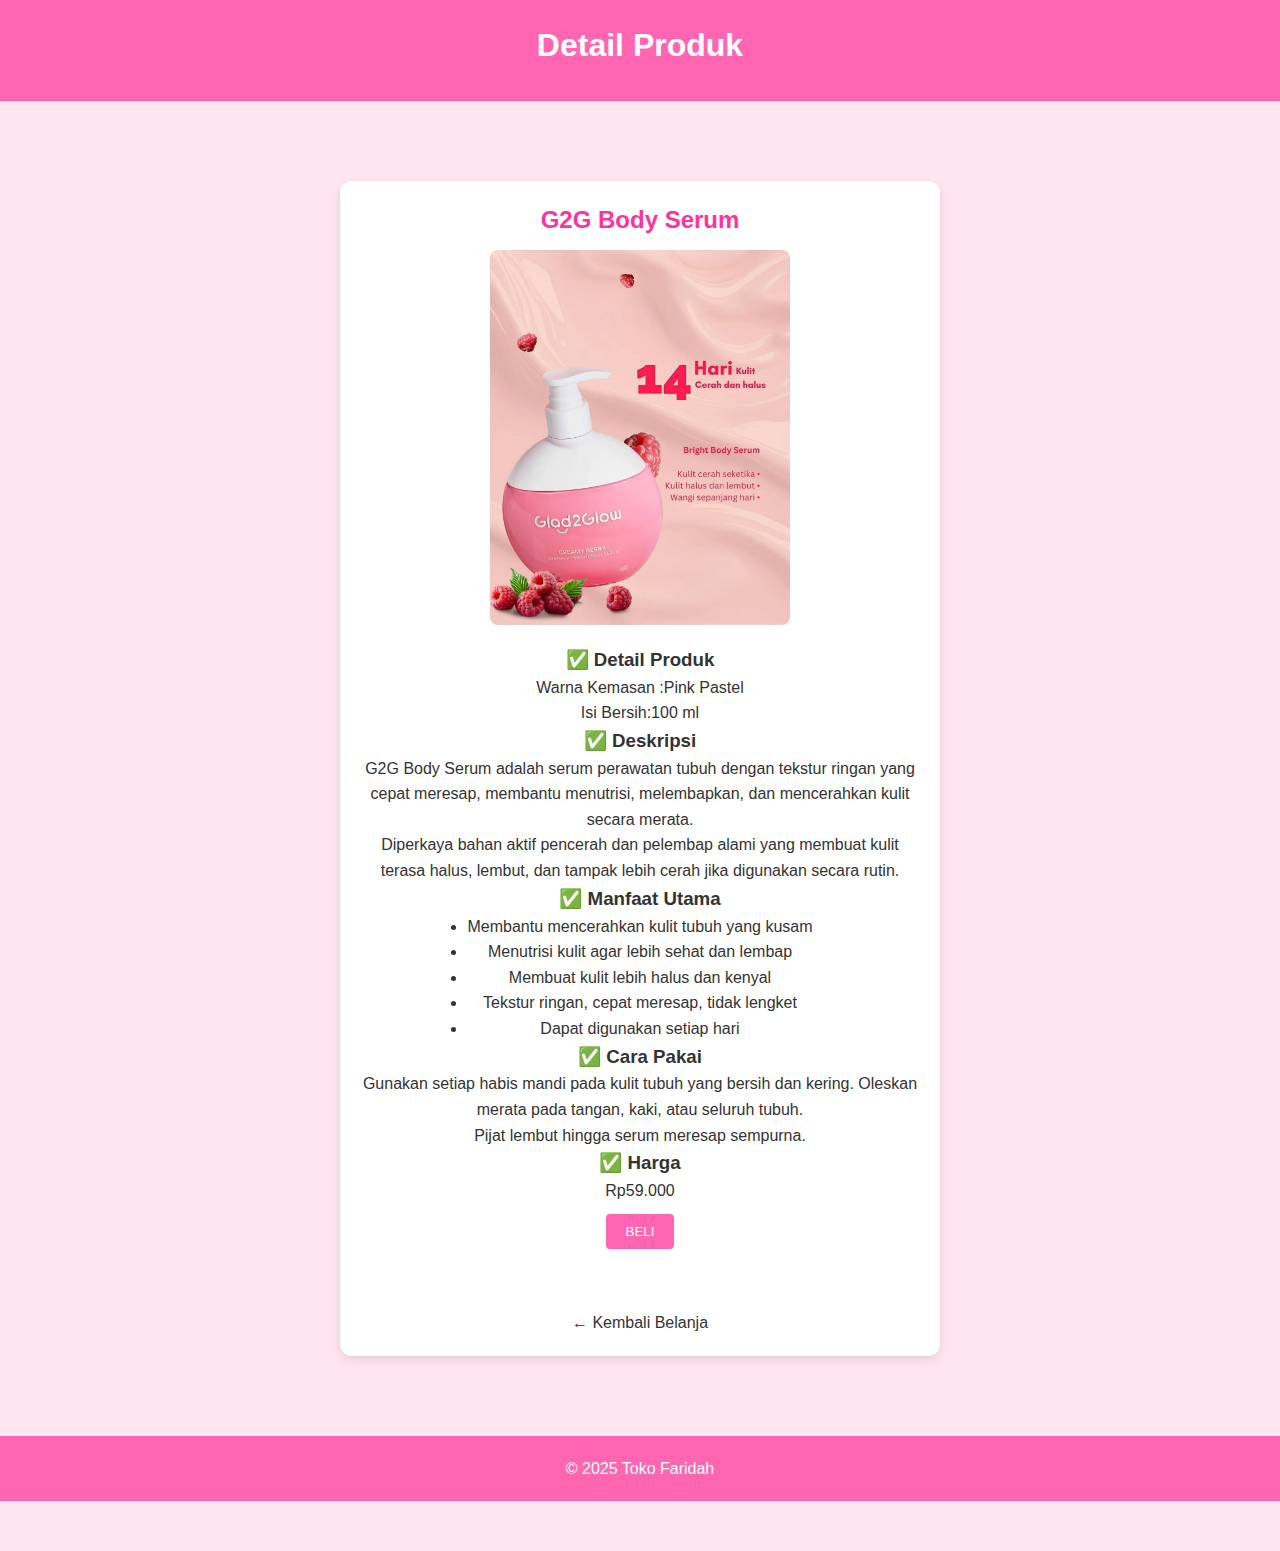
<file: produk/produk8.html>
<!DOCTYPE html>
<html lang="id">
<head>
  <meta charset="UTF-8" />
  <meta name="viewport" content="width=device-width, initial-scale=1.0"/>
  <title>Detail Produk - G2G Face Wash Milk Amino Acids</title>
  <link rel="stylesheet" href="../css/style.css">
</head>
<body>

  <header>
    <h1>Detail Produk</h1>
    <nav>
      <a href="../index.html#produk"></a>
    </nav>
  </header>

  <main>
    <section class="detail-produk">
      <h2>G2G  Body Serum</h2>
      <img src="../images/produk8.jpg" alt="G2G  Body Serum" style="width:300px;">

       <h3>✅ Detail Produk</h3>
       <p>Warna Kemasan :Pink Pastel</p>
      <p> Isi Bersih:100 ml</p>
       <h3>✅ Deskripsi</h3>
      <p>G2G Body Serum adalah serum perawatan tubuh dengan tekstur ringan yang cepat meresap, membantu menutrisi, melembapkan, dan mencerahkan kulit secara merata.</p>
      <p>Diperkaya bahan aktif pencerah dan pelembap alami yang membuat kulit terasa halus, lembut, dan tampak lebih cerah jika digunakan secara rutin.</p>
      </p>
       <h3>✅ Manfaat Utama</h3>
      <ul>
      <li>Membantu mencerahkan kulit tubuh yang kusam</li>
      <li>Menutrisi kulit agar lebih sehat dan lembap</li>
      <li>Membuat kulit lebih halus dan kenyal</li>
      <li>Tekstur ringan, cepat meresap, tidak lengket</li>
      <li>Dapat digunakan setiap hari</li>
      </ul>

       <h3>✅ Cara Pakai</h3>
      <p>Gunakan setiap habis mandi pada kulit tubuh yang bersih dan kering. Oleskan merata pada tangan, kaki, atau seluruh tubuh.</p>
      <p>Pijat lembut hingga serum meresap sempurna.</p>
      </p>

       <h3>✅ Harga</h3>
      <p>Rp59.000</p>

      <!-- ✅ Tombol Tambahkan ke Keranjang -->
      <button onclick="tambahKeKeranjang('G2G  Body Serum', 59000)">BELI</button>

      <br><br>
      <a href="../index.html#produk" class="detail-link">← Kembali Belanja</a>
    </section>
  </main>

  <footer>
    <p>&copy; 2025 Toko Faridah</p>
  </footer>

  <!-- ✅ Link ke script.js utama -->
  <script src="../js/script.js"></script>
</body>
</html>
</file>
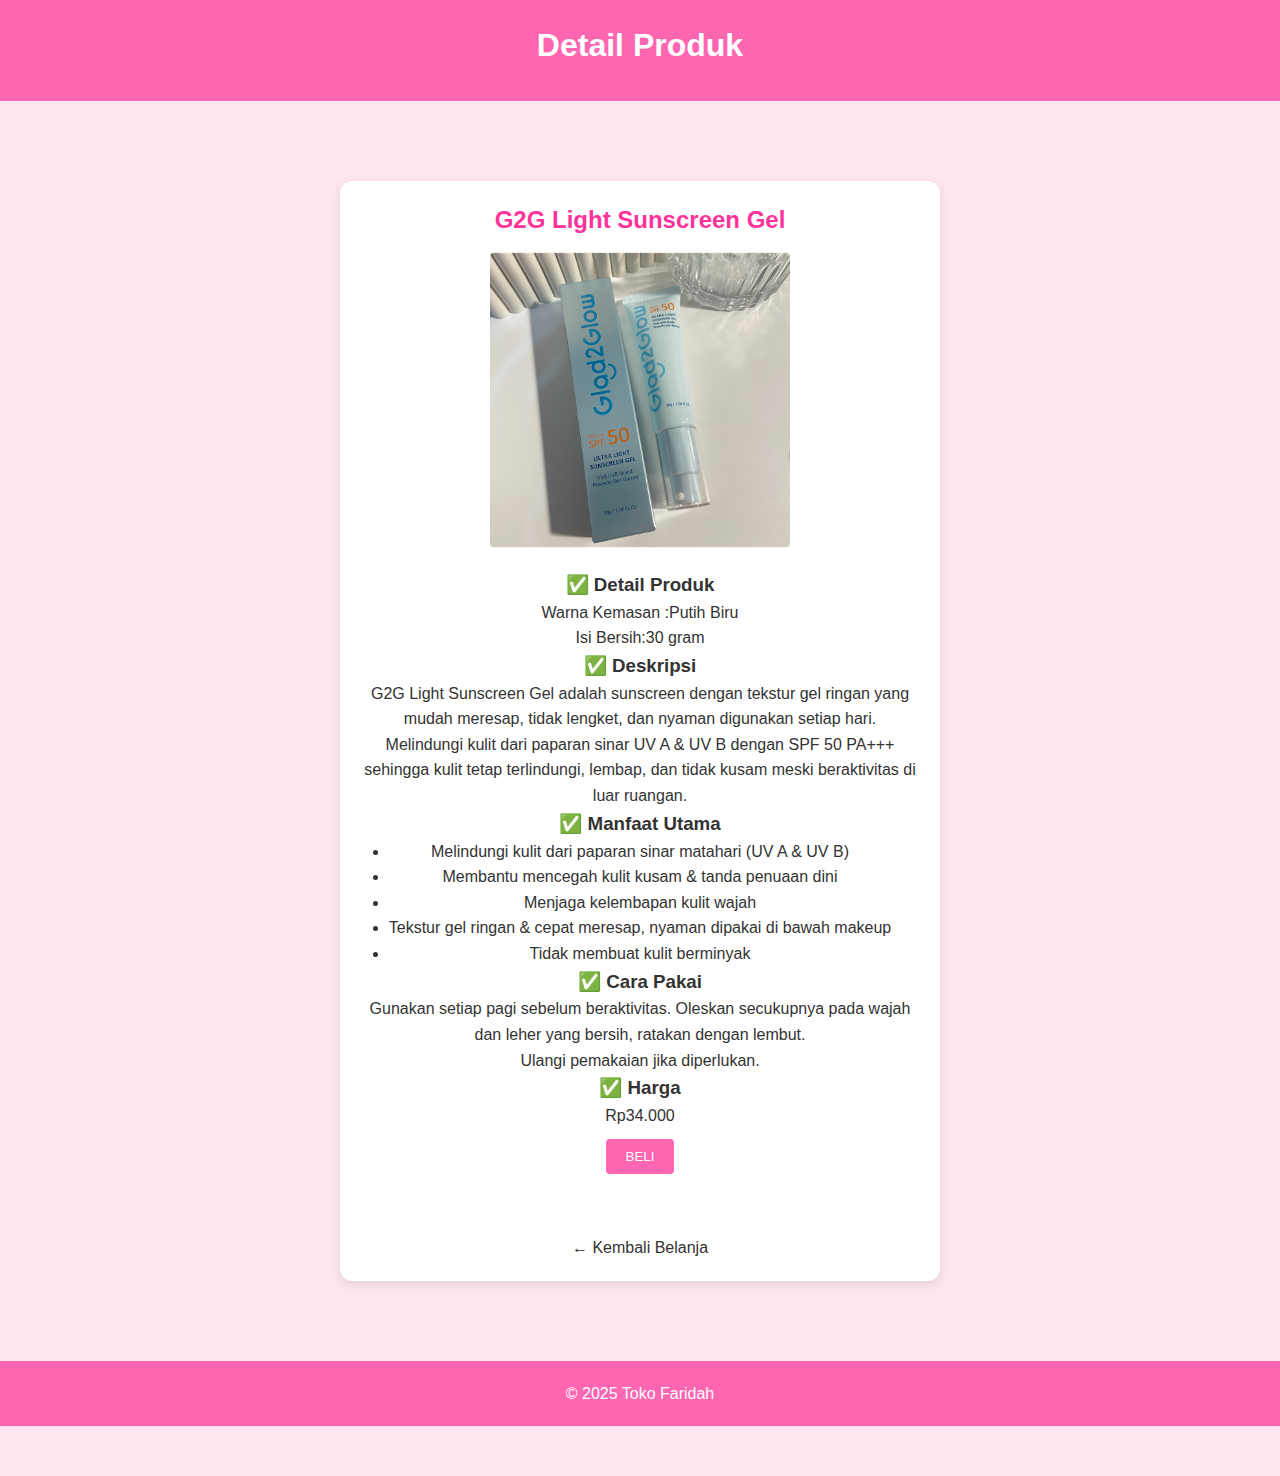
<file: produk/produk9.html>
<!DOCTYPE html>
<html lang="id">
<head>
  <meta charset="UTF-8" />
  <meta name="viewport" content="width=device-width, initial-scale=1.0"/>
  <title>Detail Produk - G2G Face Wash Milk Amino Acids</title>
  <link rel="stylesheet" href="../css/style.css">
</head>
<body>

  <header>
    <h1>Detail Produk</h1>
    <nav>
      <a href="../index.html#produk"></a>
    </nav>
  </header>

  <main>
    <section class="detail-produk">
      <h2>G2G Light Sunscreen Gel</h2>
      <img src="../images/produk9.jpg" alt="G2G Light Sunscreen Gel" style="width:300px;">

       <h3>✅ Detail Produk</h3>
       <p>Warna Kemasan :Putih Biru</p>
      <p> Isi Bersih:30 gram</p>
       <h3>✅ Deskripsi</h3>
      <p>G2G Light Sunscreen Gel adalah sunscreen dengan tekstur gel ringan yang mudah meresap, tidak lengket, dan nyaman digunakan setiap hari.</p>
      <p> Melindungi kulit dari paparan sinar UV A & UV B dengan SPF 50 PA+++ sehingga kulit tetap terlindungi, lembap, dan tidak kusam meski beraktivitas di luar ruangan.</p>
      </p>
       <h3>✅ Manfaat Utama</h3>
      <ul>
      <li>Melindungi kulit dari paparan sinar matahari (UV A & UV B)</li>
      <li>Membantu mencegah kulit kusam & tanda penuaan dini</li>
      <li>Menjaga kelembapan kulit wajah</li>
      <li>Tekstur gel ringan & cepat meresap, nyaman dipakai di bawah makeup</li>
      <li>Tidak membuat kulit berminyak</li>
      </ul>

       <h3>✅ Cara Pakai</h3>
      <p>Gunakan setiap pagi sebelum beraktivitas. Oleskan secukupnya pada wajah dan leher yang bersih, ratakan dengan lembut. </p>
      <p>Ulangi pemakaian jika diperlukan.</p>
      </p>

       <h3>✅ Harga</h3>
      <p>Rp34.000</p>

      <!-- ✅ Tombol Tambahkan ke Keranjang -->
      <button onclick="tambahKeKeranjang('G2G Light Sunscreen Gel', 34000)">BELI</button>

      <br><br>
      <a href="../index.html#produk" class="detail-link">← Kembali Belanja</a>
    </section>
  </main>

  <footer>
    <p>&copy; 2025 Toko Faridah</p>
  </footer>

  <!-- ✅ Link ke script.js utama -->
  <script src="../js/script.js"></script>
</body>
</html>
</file>
<file: css/style.css>
/* Reset dasar */
* {
  margin: 0;
  padding: 0;
  box-sizing: border-box;
}

body {
  font-family: Arial, sans-serif;
  line-height: 1.6;
  background-color: #ffe6f0; /* Pink pastel */
  color: #333;
  padding-bottom: 50px;
}

/* Header */
header {
  background-color: #ff66b2;
  color: #fff;
  padding: 20px;
  text-align: center;
}

header h1 {
  margin-bottom: 10px;
}

nav ul {
  list-style: none;
  display: flex;
  justify-content: center;
  gap: 30px;
}

nav a {
  color: #fff;
  text-decoration: none;
  font-weight: bold;
}

nav a:hover {
  text-decoration: underline;
}

/* Main Sections */
main {
  padding: 30px;
}

section {
  margin-bottom: 50px;
}

h2 {
  color: #ff3399;
  margin-bottom: 10px;
}

/* Produk */
.produk-container {
  display: grid;
  grid-template-columns: repeat(auto-fit, minmax(280px, 1fr));
  gap: 30px;
}

.produk {
  background: #fff;
  border-radius: 8px;
  padding: 15px;
  text-align: center;
  box-shadow: 0 4px 8px rgba(0,0,0,0.1);
}

.produk img {
  max-width: 100%;
  height: auto;
  border-radius: 8px;
}

.produk h3 {
  margin: 10px 0;
}

.produk p {
  margin: 5px 0;
}

.produk button {
  margin-top: 10px;
  padding: 10px 20px;
  background-color: #ff66b2;
  color: #fff;
  border: none;
  border-radius: 4px;
  cursor: pointer;
}

.produk button:hover {
  background-color: #ff3399;
}

/* Kontak */
form {
  display: flex;
  flex-direction: column;
  gap: 10px;
}

form input,
form textarea {
  padding: 10px;
  border: 1px solid #ccc;
  border-radius: 4px;
}

form button {
  padding: 10px;
  background-color: #ff66b2;
  color: #fff;
  border: none;
  border-radius: 4px;
  cursor: pointer;
}

form button:hover {
  background-color: #ff3399;
}

/* Keranjang */
#keranjang ul {
  list-style: none;
  margin-top: 10px;
}

#total-harga {
  font-weight: bold;
  margin-top: 10px;
}

/* Footer */
footer {
  background-color: #ff66b2;
  color: #fff;
  text-align: center;
  padding: 20px;
  position: relative;
  bottom: 0;
  width: 100%;
}
@media (max-width: 768px) {
  nav ul {
    flex-direction: column;
    gap: 10px;
  }
  .produk-container {
    grid-template-columns: 1fr;
  }
}
/* Perkecil form kontak */
form {
  max-width: 400px;
  margin: 0 auto;
  padding: 20px;
  background: #f9f9f9;
  border-radius: 8px;
}

form label,
form input,
form textarea,
form button {
  display: block;
  width: 100%;
  margin-bottom: 10px;
}

form button {
  width: auto;
  background: #ff69b4;
  color: white;
  border: none;
  padding: 10px 20px;
  border-radius: 5px;
  cursor: pointer;
}
#kontak {
  text-align: center;
}
/* tentang-kami & Keranjang di Tengah */
#tentang-kami, 
#keranjang {
  text-align: center;
  max-width: 600px;
  margin: 0 auto 50px auto; /* Tengah + jarak bawah */
}

#info  {
  margin-top: 10px;
}

#keranjang ul {
  margin-top: 20px;
}

#keranjang p#total-harga {
  margin-top: 10px;
  font-weight: bold;
}
#tentang-kami {
  text-align: center;
  max-width: 600px;
  margin: 0 auto 50px auto; /* Tengah + jarak bawah */
}

#tentang-kami p {
  margin-top: 10px;
  line-height: 1.6;
}

/* Bagian Banner Beranda */
#beranda {
  background: #ffe6f0;
  text-align: center;
  padding: 50px 20px;
  margin-bottom: 50px;
}

.banner {
  display: inline-block;
  max-width: 800px;
  width: 100%;
  background: #fff;
  border-radius: 12px;
  box-shadow: 0 4px 12px rgba(0,0,0,0.1);
  overflow: hidden;
}

.banner-text {
  padding: 30px 20px 10px 20px;
}

.banner-text h2 {
  font-size: 28px;
  color: #ff3399;
  margin-bottom: 10px;
}

.banner-text p {
  font-size: 18px;
  color: #333;
  margin-bottom: 20px;
}
.produk-container {
  display: grid;
  grid-template-columns: repeat(auto-fit, minmax(280px, 1fr));
  gap: 30px;
  max-width: 1200px; /* Tambahkan ini */
  margin: 0 auto;    /* Tengah otomatis */
}
.produk {
  background: #fff;
  border-radius: 12px; /* Tambah lebih bulat */
  padding: 15px;
  text-align: center;
  box-shadow: 0 4px 8px rgba(0,0,0,0.1);
}


/* Form checkout jadi modal tengah */
#form-checkout {
  position: fixed;
  top: 50%;
  left: 50%;
  transform: translate(-50%, -50%);
  background: #fff;
  padding: 30px;
  box-shadow: 0 4px 12px rgba(0, 0, 0, 0.2);
  border-radius: 8px;
  z-index: 999;
  max-width: 400px;
  width: 90%;
}
/* Link Lihat Detail Produk biar jaraknya rapi */
.detail-link {
  display: inline-block;   /* Biar bisa diatur margin */
  margin-top: 10px;        /* Jarak ke atas (bisa diubah 5px kalau mau lebih rapat) */
  color: #333;             /* Warna link (opsional) */
  text-decoration: none;   /* Biar tidak underline kalau mau */
}

.detail-link:hover {
  text-decoration: underline; /* Saat di-hover tetap bisa underline */
}
.detail-produk {
  display: flex;
  flex-direction: column;
  align-items: center; /* Tengah horizontal */
  text-align: center;  /* Tengah teks */
  max-width: 600px;
  margin: 50px auto;   /* Tengah halaman + jarak atas bawah */
  background: #fff;
  padding: 20px;
  border-radius: 12px;
  box-shadow: 0 4px 12px rgba(0,0,0,0.1);
}

.detail-produk img {
  max-width: 100%;
  border-radius: 8px;
  margin-bottom: 20px;
}

.detail-info h2 {
  color: #ff3399;
  margin-bottom: 10px;
}

.detail-info p {
  margin-bottom: 10px;
}
/* Tombol Tambahkan ke Keranjang di halaman detail produk */
.detail-produk button {
  margin-top: 10px;
  padding: 10px 20px;
  background-color: #ff66b2; /* Sama seperti tombol Beli */
  color: #fff;
  border: none;
  border-radius: 4px;
  cursor: pointer;
}

.detail-produk button:hover {
  background-color: #ff3399; /* Hover sama */
}
/* Tombol kembali di halaman detail */
.detail-produk .btn-kembali {
  display: inline-block;
  margin-top: 10px;
  padding: 10px 20px;
  background-color: #fff;     /* Putih */
  color: #ff66b2;             /* Pink pastel sebagai teks */
  border: 2px solid #ff66b2;  /* Biar keliatan frame */
  border-radius: 4px;
  text-decoration: none;
  cursor: pointer;
  font-weight: bold;
}

.detail-produk .btn-kembali:hover {
  background-color: #ff66b2;  /* Hover pink */
  color: #fff;                /* Teks jadi putih di hover */
}
</file>
